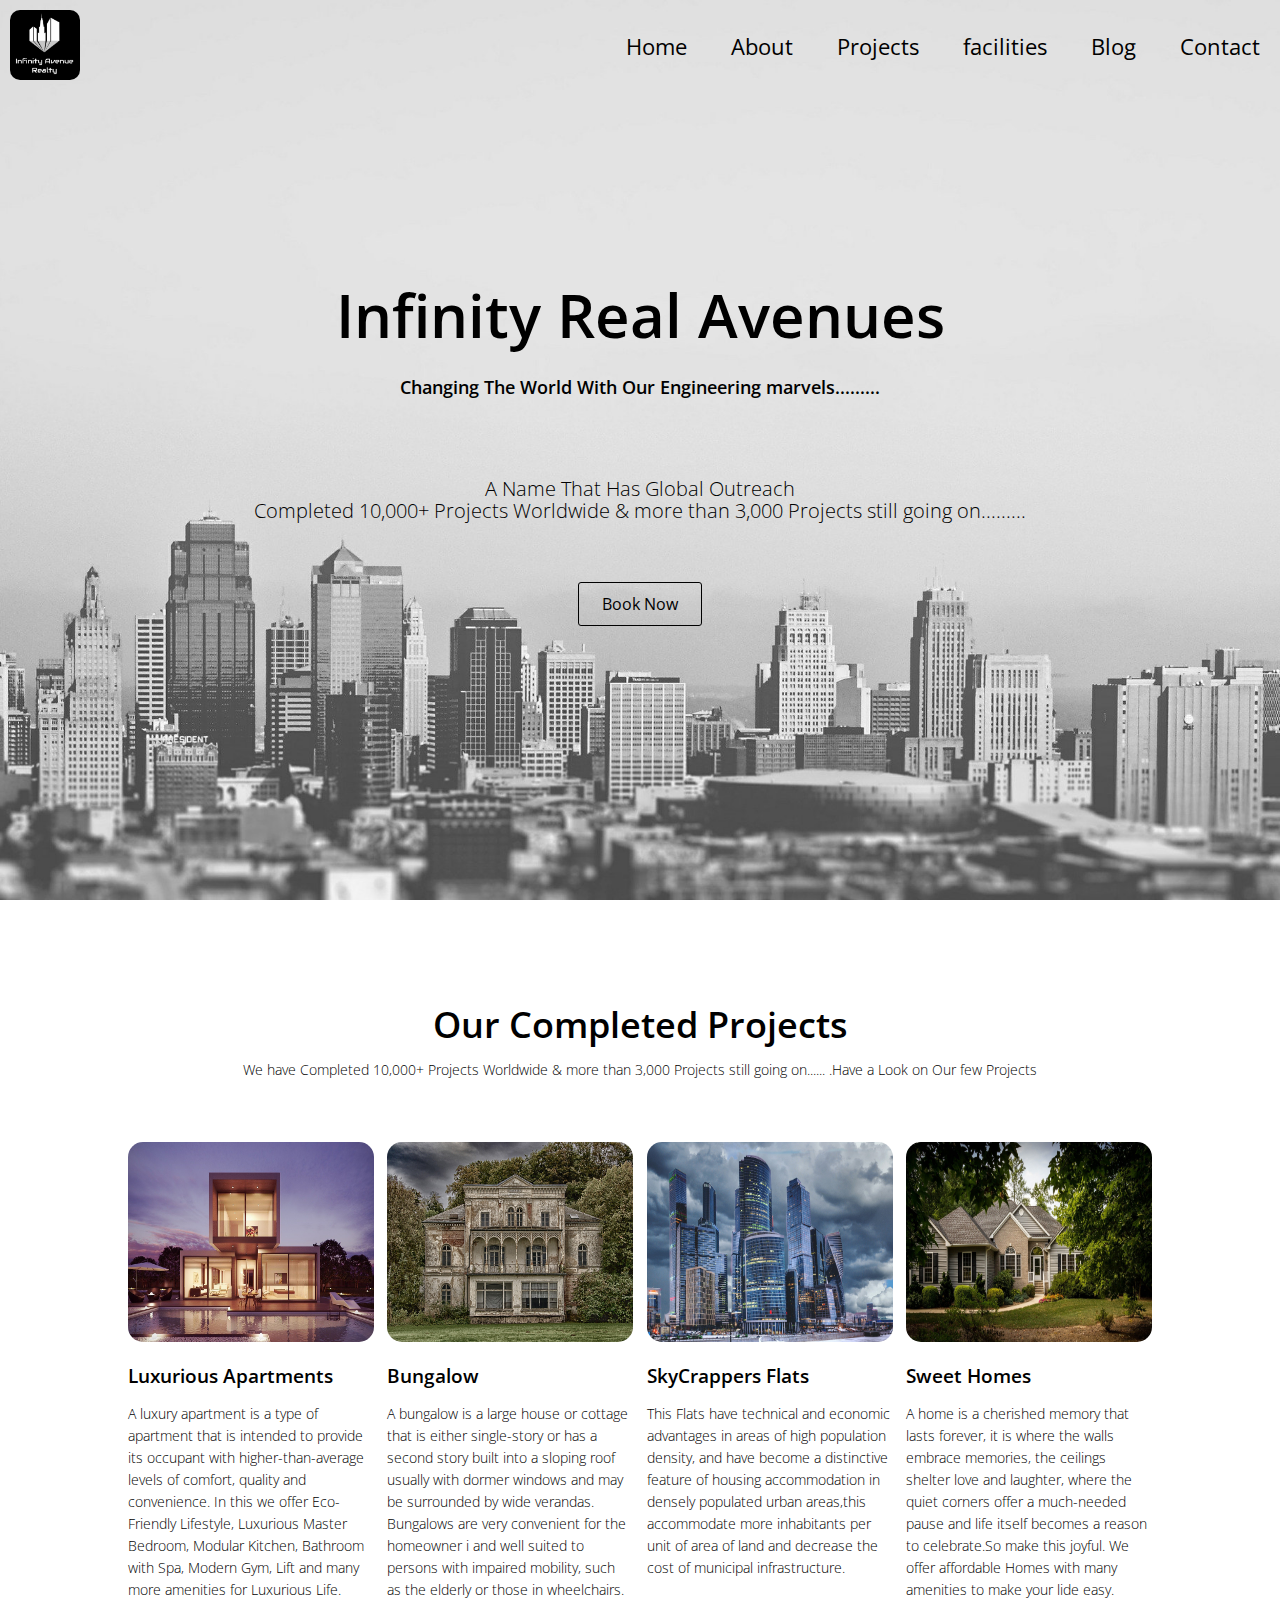
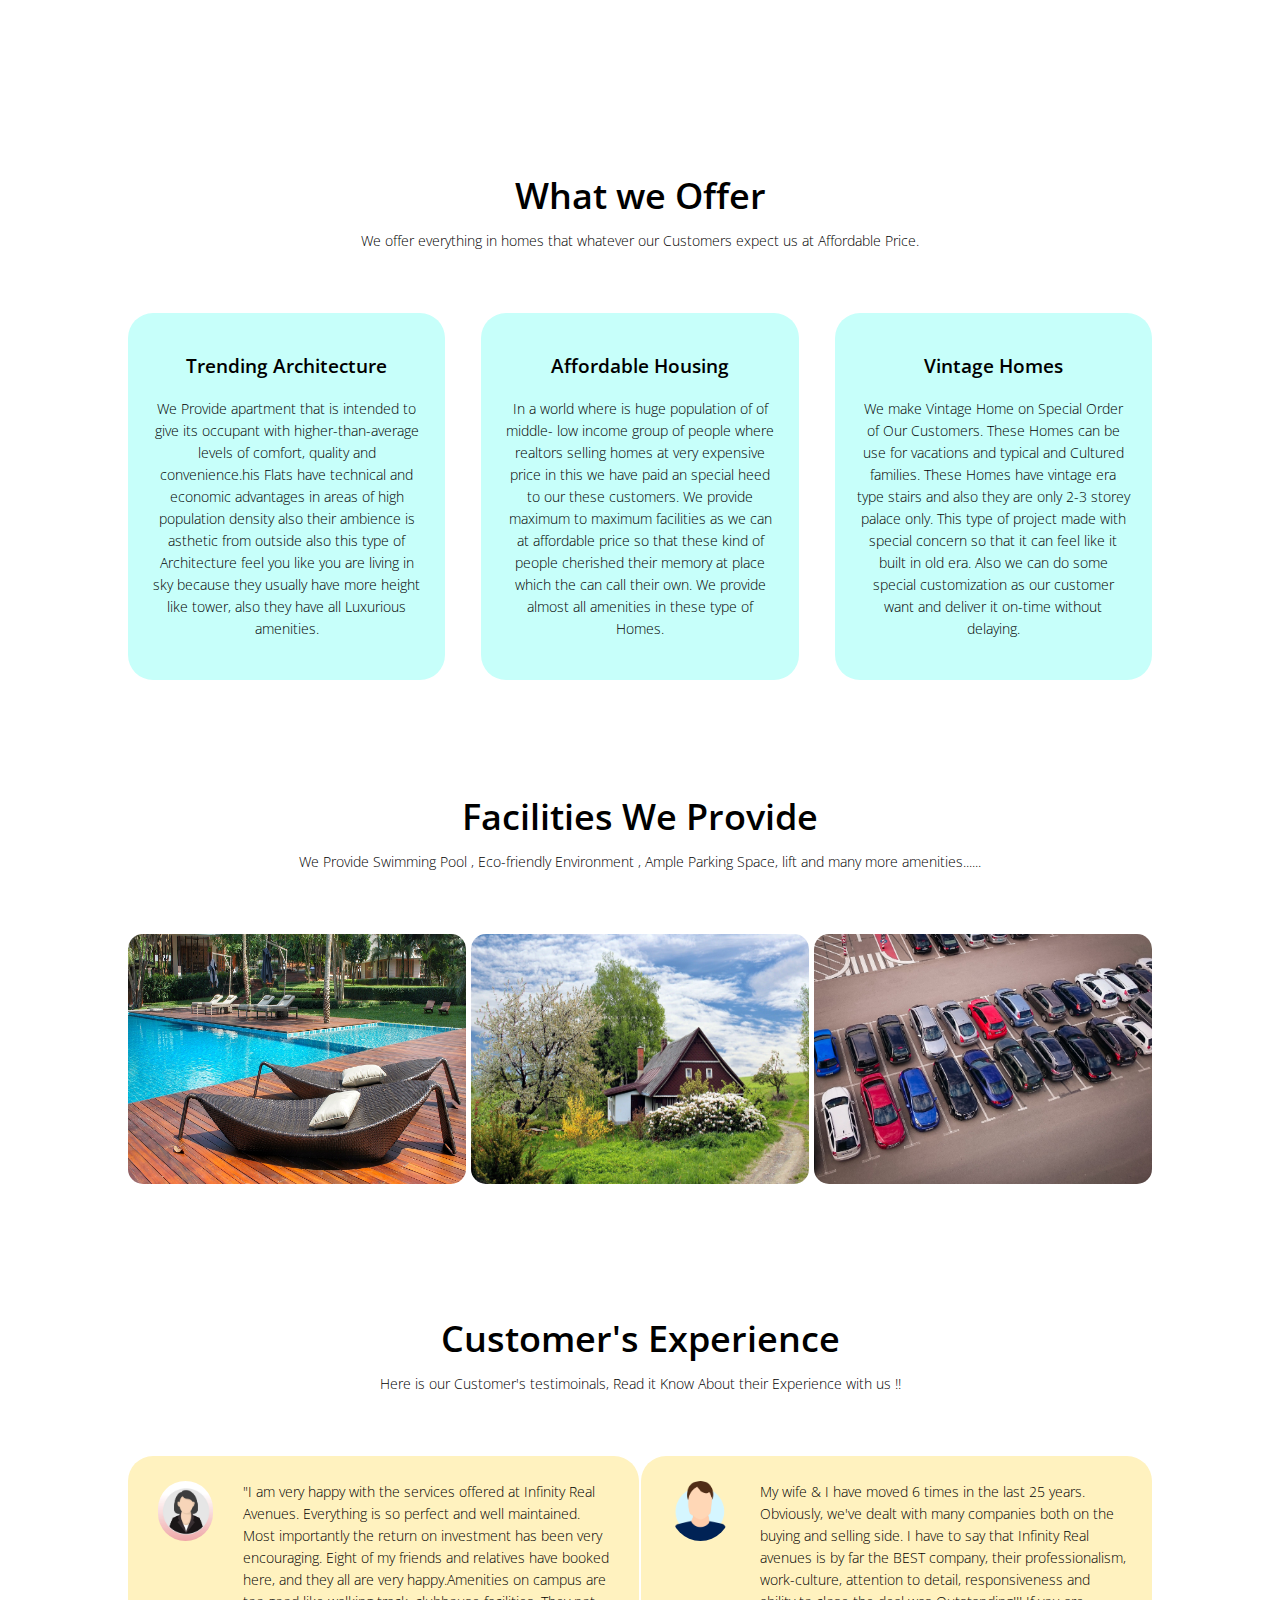
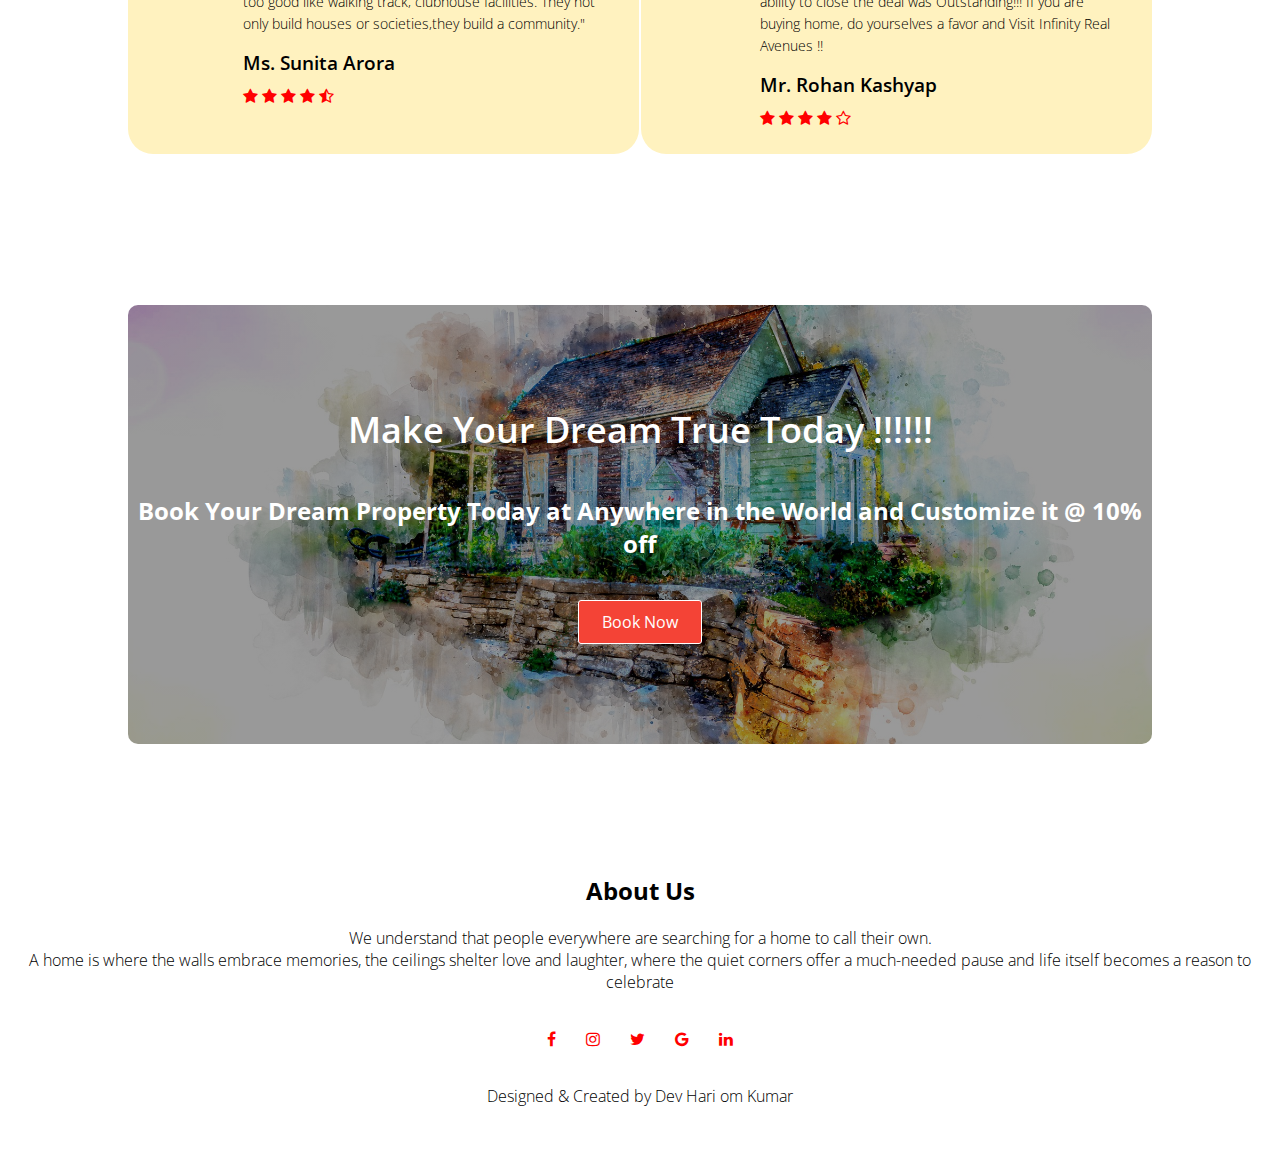
<file: index.html>
<!DOCTYPE html>
<html lang="en">

<head>
    <meta charset="UTF-8">
    <meta http-equiv="X-UA-Compatible" content="IE=edge">
    <meta name="viewport" content="width=device-width, initial-scale=1.0">
    <title>Infinity Real Avenues</title>
    <link rel="preconnect" href="https://fonts.googleapis.com">
    <link rel="preconnect" href="https://fonts.gstatic.com" crossorigin>
    <link href="https://fonts.googleapis.com/css2?family=Open+Sans&display=swap" rel="stylesheet">
    <link rel="stylesheet" href="style.css">
    <link rel="stylesheet" href="https://stackpath.bootstrapcdn.com/font-awesome/4.7.0/css/font-awesome.min.css">
    <link rel="apple-touch-icon" sizes="180x180" href="favicon/apple-touch-icon.png">
    <link rel="icon" type="image/png" sizes="32x32" href="favicon/favicon-32x32.png">
    <link rel="icon" type="image/png" sizes="16x16" href="favicon/favicon-16x16.png">
    <link rel="manifest" href="favicon/site.webmanifest">
    <link rel="mask-icon" href="favicon/safari-pinned-tab.svg" color="#5bbad5">
    <meta name="msapplication-TileColor" content="#da532c">
    <meta name="theme-color" content="#ffffff">
</head>

<body>
    <section class="header">
        <nav>
            <a href="index.html"><img class="nav-pic" src="images/logos.JPG" alt="no-logo"></a>
            <div class="nav-links" id="navLinks">
                <i class="fa fa-times" onclick="hideMenu()"></i>
                <ul>
                    <li><a href="index.html">Home</a></li>
                    <li><a href="about.html">About</a></li>
                    <li><a href="Project.html">Projects</a></li>
                    <li><a href="facilities.html">facilities</a></li>
                    <li><a href="Blog.html">Blog</a></li>
                    <li><a href="contact.html">Contact</a></li>
                </ul>
            </div>
            <i class="fa fa-bars" onclick="showMenu()"></i>
        </nav>
        <div class="text">
            <h1>Infinity Real Avenues</h1>
            <p id="Crt">Changing The World With Our Engineering marvels......... </p>
            <p id="Crtm"> A Name That Has Global Outreach <br> Completed 10,000+ Projects Worldwide & more than 3,000
                Projects still going on.........</p>
            <a href="" class="visit-btn">Book Now</a>
        </div>
    </section>
    <!-- .........................................................Projects..........................................................................-->

    <section class="complete">
        <h1>Our Completed Projects</h1>
        <p>We have Completed 10,000+ Projects Worldwide & more than 3,000 Projects still going on...... .Have a Look on
            Our few Projects</p>
        <div class="row">
            <div class="complete-col">
                <img src="images/house-gcab59f34e_1280.jpg" alt="Lux-House">
                <h3>Luxurious Apartments</h3>
                <p>A luxury apartment is a type of apartment that is intended to provide its occupant with
                    higher-than-average levels of comfort, quality and convenience. In this we offer Eco-Friendly
                    Lifestyle, Luxurious Master Bedroom, Modular Kitchen, Bathroom with Spa, Modern Gym, Lift and many
                    more amenities for Luxurious Life.</p>
            </div>
            <div class="complete-col">
                <img src="images/lost-places-g3788854f5_1920.jpg" alt="bungalow">
                <h3>Bungalow</h3>
                <p>A bungalow is a large house or cottage that is either single-story or has a second story built into a
                    sloping roof usually with dormer windows and may be surrounded by wide verandas. Bungalows are very
                    convenient for the homeowner i and well suited to persons with impaired mobility, such as the
                    elderly or those in wheelchairs.</p>
            </div>
            <div class="complete-col">
                <img src="images/city-g995e9382a_1920.jpg" alt="Modern_Building">
                <h3>SkyCrappers Flats</h3>
                <p>This Flats have technical and economic advantages in areas of high population density, and have
                    become a distinctive feature of housing accommodation in densely populated urban areas,this
                    accommodate more inhabitants per unit of area of land and decrease the cost of municipal
                    infrastructure.</p>
            </div>
            <div class="complete-col">
                <img src="images/house-ge2c2176c9_1920.jpg" alt="Sweet Homes">
                <h3>Sweet Homes</h3>
                <p>A home is a cherished memory that lasts forever, it is where the walls embrace memories, the ceilings
                    shelter love and laughter, where the quiet corners offer a much-needed pause and life itself becomes
                    a reason to celebrate.So make this joyful. We offer affordable Homes with many amenities to make
                    your lide easy.</p>
            </div>
        </div>

    </section>
    <!--.........................................................What we Offer.................................................................-->
    <section class="projects">
        <h1>What we Offer</h1>
        <p>We offer everything in homes that whatever our Customers expect us at Affordable Price.</p>
        <div class="row">
            <div class="projects-col">
                <h3>Trending Architecture</h3>
                <p>We Provide apartment that is intended to give its occupant with higher-than-average levels of
                    comfort, quality and convenience.his Flats have technical and economic advantages in areas of high
                    population density also their ambience is asthetic from outside also this type of Architecture feel
                    you like you are living in sky because they usually have more height like tower, also they have all
                    Luxurious amenities. </p>
            </div>
            <div class="projects-col">
                <h3>Affordable Housing</h3>
                <p>In a world where is huge population of of middle- low income group of people where realtors selling
                    homes at very expensive price in this we have paid an special heed to our these customers. We
                    provide maximum to maximum facilities as we can at affordable price so that these kind of people
                    cherished their memory at place which the can call their own. We provide almost all amenities in
                    these type of Homes.</p>
            </div>
            <div class="projects-col">
                <h3>Vintage Homes</h3>
                <p>We make Vintage Home on Special Order of Our Customers. These Homes can be use for vacations and
                    typical and Cultured families. These Homes have vintage era type stairs and also they are only 2-3
                    storey palace only. This type of project made with special concern so that it can feel like it built
                    in old era. Also we can do some special customization as our customer want and deliver it on-time
                    without delaying. </p>
            </div>
        </div>
        </div>
    </section>


    <!--........................................................facilities..........................................................................-->

    <section class="facilities">
        <h1>Facilities We Provide</h1>
        <p>We Provide Swimming Pool , Eco-friendly Environment , Ample Parking Space, lift and many more amenities......
        </p>
        <div class="row">
            <div class="facilities-col">
                <img src="images/relaxing-g3e351df42_1920.jpg" alt="Swimming Pool">
                <div class="swim">
                    <h3 class="swimp">Swimming Pool</h3>
                </div>
            </div>
            <div class="facilities-col">
                <img src="images/cottage-g9894907ca_1920.jpg" alt="Eco-friendly Environment">
                <div class="swim">
                    <h3 class="swimp">Eco-friendly Environment</h3>
                </div>
            </div>
            <div class="facilities-col">
                <img src="images/cars-gd9555540f_1920.jpg" alt="Car-Parking">
                <div class="swim">
                    <h3 class="swimp">Ample Parking Space</h3>
                </div>
            </div>
        </div>
    </section>
    <!-- ................................................................Experience.............................................................-->
    <section class="experience">
        <h1>Customer's Experience</h1>
        <p>Here is our Customer's testimoinals, Read it Know About their Experience with us !!</p>
        <div class="row">
            <div class="experience-col">
                <img src="images/women2.JPG" alt="Person-1">
                <div>
                    <p>"I am very happy with the services offered at Infinity Real Avenues. Everything is so perfect and
                        well maintained. Most importantly the return on investment has been very encouraging. Eight of
                        my friends and relatives have booked here, and they all are very happy.Amenities on campus are
                        too good like walking track, clubhouse facilities. They not only build houses or societies,they
                        build a community."</p>
                    <h3>Ms. Sunita Arora</h3>
                    <i class="fa fa-star"></i>
                    <i class="fa fa-star"></i>
                    <i class="fa fa-star"></i>
                    <i class="fa fa-star"></i>
                    <i class="fa fa-star-half-o"></i>
                </div>
            </div>
            <div class="experience-col">
                <img src="images/profile-g9c730f31a_1280.png" alt="Person-2">
                <div>
                    <p>My wife & I have moved 6 times in the last 25 years. Obviously, we've dealt with many companies
                        both on the buying and selling side. I have to say that Infinity Real avenues is by far the BEST
                        company, their professionalism, work-culture, attention to detail, responsiveness and ability to
                        close the deal was Outstanding!!! If you are buying home, do yourselves a favor and Visit
                        Infinity Real Avenues !!</p>
                    <h3>Mr. Rohan Kashyap</h3>
                    <i class="fa fa-star"></i>
                    <i class="fa fa-star"></i>
                    <i class="fa fa-star"></i>
                    <i class="fa fa-star"></i>
                    <i class="fa fa-star-o"></i>
                </div>
            </div>

        </div>
    </section>

    <!-- ...............................................Call to Action.............................................................. -->
    <section class="cta">
        <h1> Make Your Dream True Today !!!!!! </h1>
        <h2>Book Your Dream Property Today at Anywhere in the World and Customize it @ 10% off </h2>
        <a href="" class="hero-btn">Book Now</a>
    </section>
    <!-- ........................................footer......................................................... -->
    <section class="footer">
        <h2>About Us</h2>
        <p>We understand that people everywhere are searching for a home to call their own. <br> A home is where the
            walls embrace memories, the ceilings shelter love and laughter, where the quiet corners offer a much-needed
            pause and life itself becomes a reason to celebrate</p>
        <div class="icons">
            <i class="fa fa-facebook"></i>
            <i class="fa fa-instagram"></i>
            <i class="fa fa-twitter"></i>
            <i class="fa fa-google"></i>
            <i class="fa fa-linkedin"></i>

        </div>
        <p> Designed & Created by Dev Hari om Kumar</p>
    </section>


    <script>
        var navLinks = document.getElementById("navLinks");

        function showMenu() {
            navLinks.style.right = "0";
        }
        function hideMenu() {
            navLinks.style.right = "-150px";
        }
    </script>

</body>

</html>
</file>
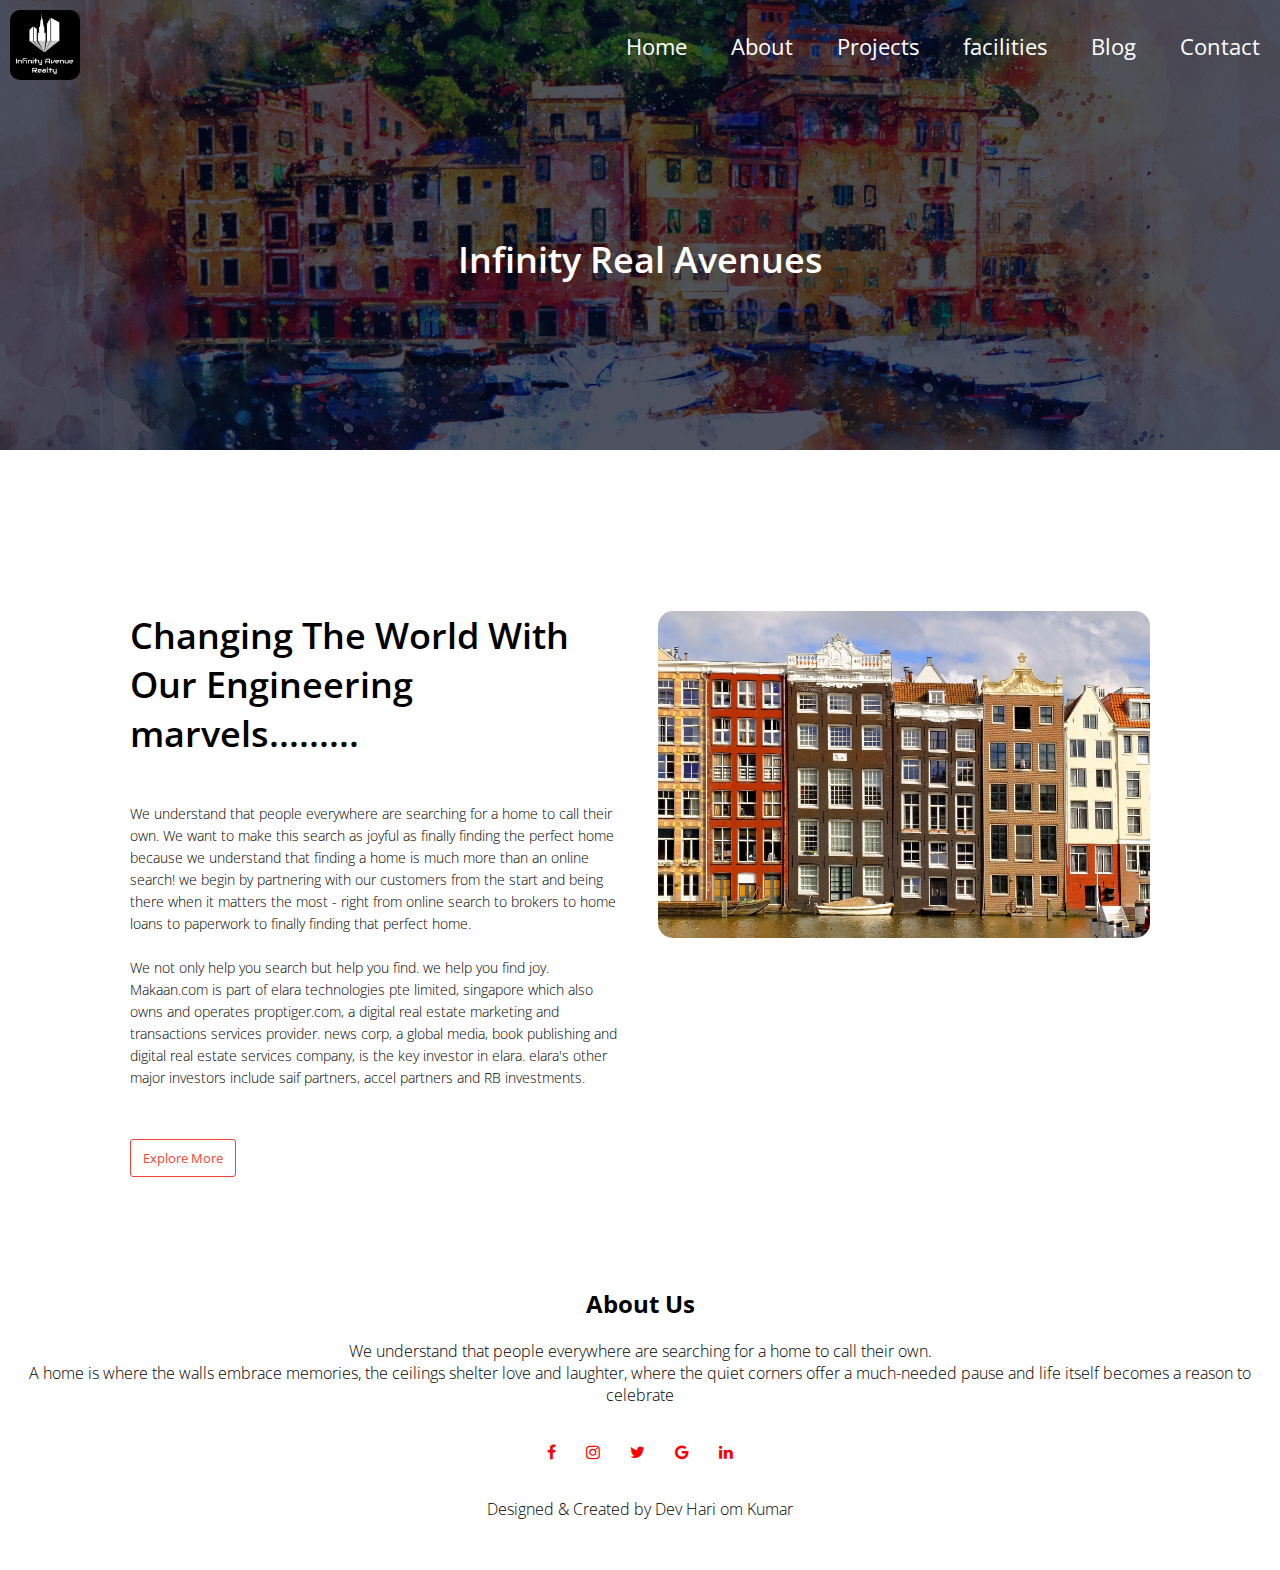
<file: about.html>
<!DOCTYPE html>
<html lang="en">

<head>
    <meta charset="UTF-8">
    <meta http-equiv="X-UA-Compatible" content="IE=edge">
    <meta name="viewport" content="width=device-width, initial-scale=1.0">
    <title>Infinity Real Avenues</title>
    <link rel="preconnect" href="https://fonts.googleapis.com">
    <link rel="preconnect" href="https://fonts.gstatic.com" crossorigin>
    <link href="https://fonts.googleapis.com/css2?family=Open+Sans&display=swap" rel="stylesheet">
    <link rel="stylesheet" href="style.css">
    <link rel="stylesheet" href="https://stackpath.bootstrapcdn.com/font-awesome/4.7.0/css/font-awesome.min.css">
    <link rel="apple-touch-icon" sizes="180x180" href="favicon/apple-touch-icon.png">
    <link rel="icon" type="image/png" sizes="32x32" href="favicon/favicon-32x32.png">
    <link rel="icon" type="image/png" sizes="16x16" href="favicon/favicon-16x16.png">
    <link rel="manifest" href="favicon/site.webmanifest">
    <link rel="mask-icon" href="favicon/safari-pinned-tab.svg" color="#5bbad5">
    <meta name="msapplication-TileColor" content="#da532c">
    <meta name="theme-color" content="#ffffff">
</head>

<body>
    <section class="sub-header">
        <nav>
            <a href="index.html"><img class="sub-nav-pic" src="images/logos.JPG" alt="no-logo"></a>
            <div class="sub-nav-links" id="subNavLinks">
                <i class="fa fa-times-circle" onclick="hideMenu()"></i>
                <ul>
                    <li><a href="index.html">Home</a></li>
                    <li><a href="about.html">About</a></li>
                    <li><a href="Project.html">Projects</a></li>
                    <li><a href="facilities.html">facilities</a></li>
                    <li><a href="Blog.html">Blog</a></li>
                    <li><a href="contact.html">Contact</a></li>
                </ul>
            </div>
            <i class="cha fa fa-bars" onclick="showMenu()"></i>
        </nav>
        <h1>Infinity Real Avenues</h1>
        
    </section>

    <!-- ........................................About US content......................................... -->
    <section class="about-us">
        <div class="row">
            <div class="about-col">
                <h1>Changing The World With Our Engineering marvels......... </h1>
                <p> We understand that people everywhere are searching for a home to call their own. We want to make this search as joyful as finally finding the perfect home because we understand that finding a home is much more than an online search!
                     we begin by partnering with our customers from the start and being there when it matters the most - right from online search to brokers to home loans to paperwork to finally finding that perfect home. <br>
                   <br> We not only help you search but help you find. we help you find joy.
                    Makaan.com is part of elara technologies pte limited, singapore which also owns and operates proptiger.com, a digital real estate marketing and transactions services provider. news corp, a global media, book publishing and digital real estate services company, is the key investor in elara. elara's other major investors include saif partners, accel partners and RB investments.</p>
                <a href="" class="exp-btn">Explore More</a>
            </div>
            <div class="about-col">
                <img src="images/home-g1b11a7d05_1920.jpg" alt="Building">
            </div>
        </div>
    </section>

    
<!-- ........................................footer......................................................... -->
<section class="footer">
    <h2>About Us</h2>
    <p>We understand that people everywhere are searching for a home to call their own. <br> A home is where the walls embrace memories, the ceilings shelter love and laughter, where the quiet corners offer a much-needed pause and life itself becomes a reason to celebrate</p>
    <div class="icons">
        <i class="fa fa-facebook"></i>
        <i class="fa fa-instagram"></i>
        <i class="fa fa-twitter"></i>
        <i class="fa fa-google"></i>
        <i class="fa fa-linkedin"></i>

    </div>
<p> Designed & Created by Dev Hari om Kumar</p>
</section>


    <script>
        var navLinks = document.getElementById("subNavLinks");

        function showMenu() {
            navLinks.style.right = "0";
        }
        function hideMenu() {
            navLinks.style.right = "-150px";
        }
    </script>

</body>

</html>
</file>
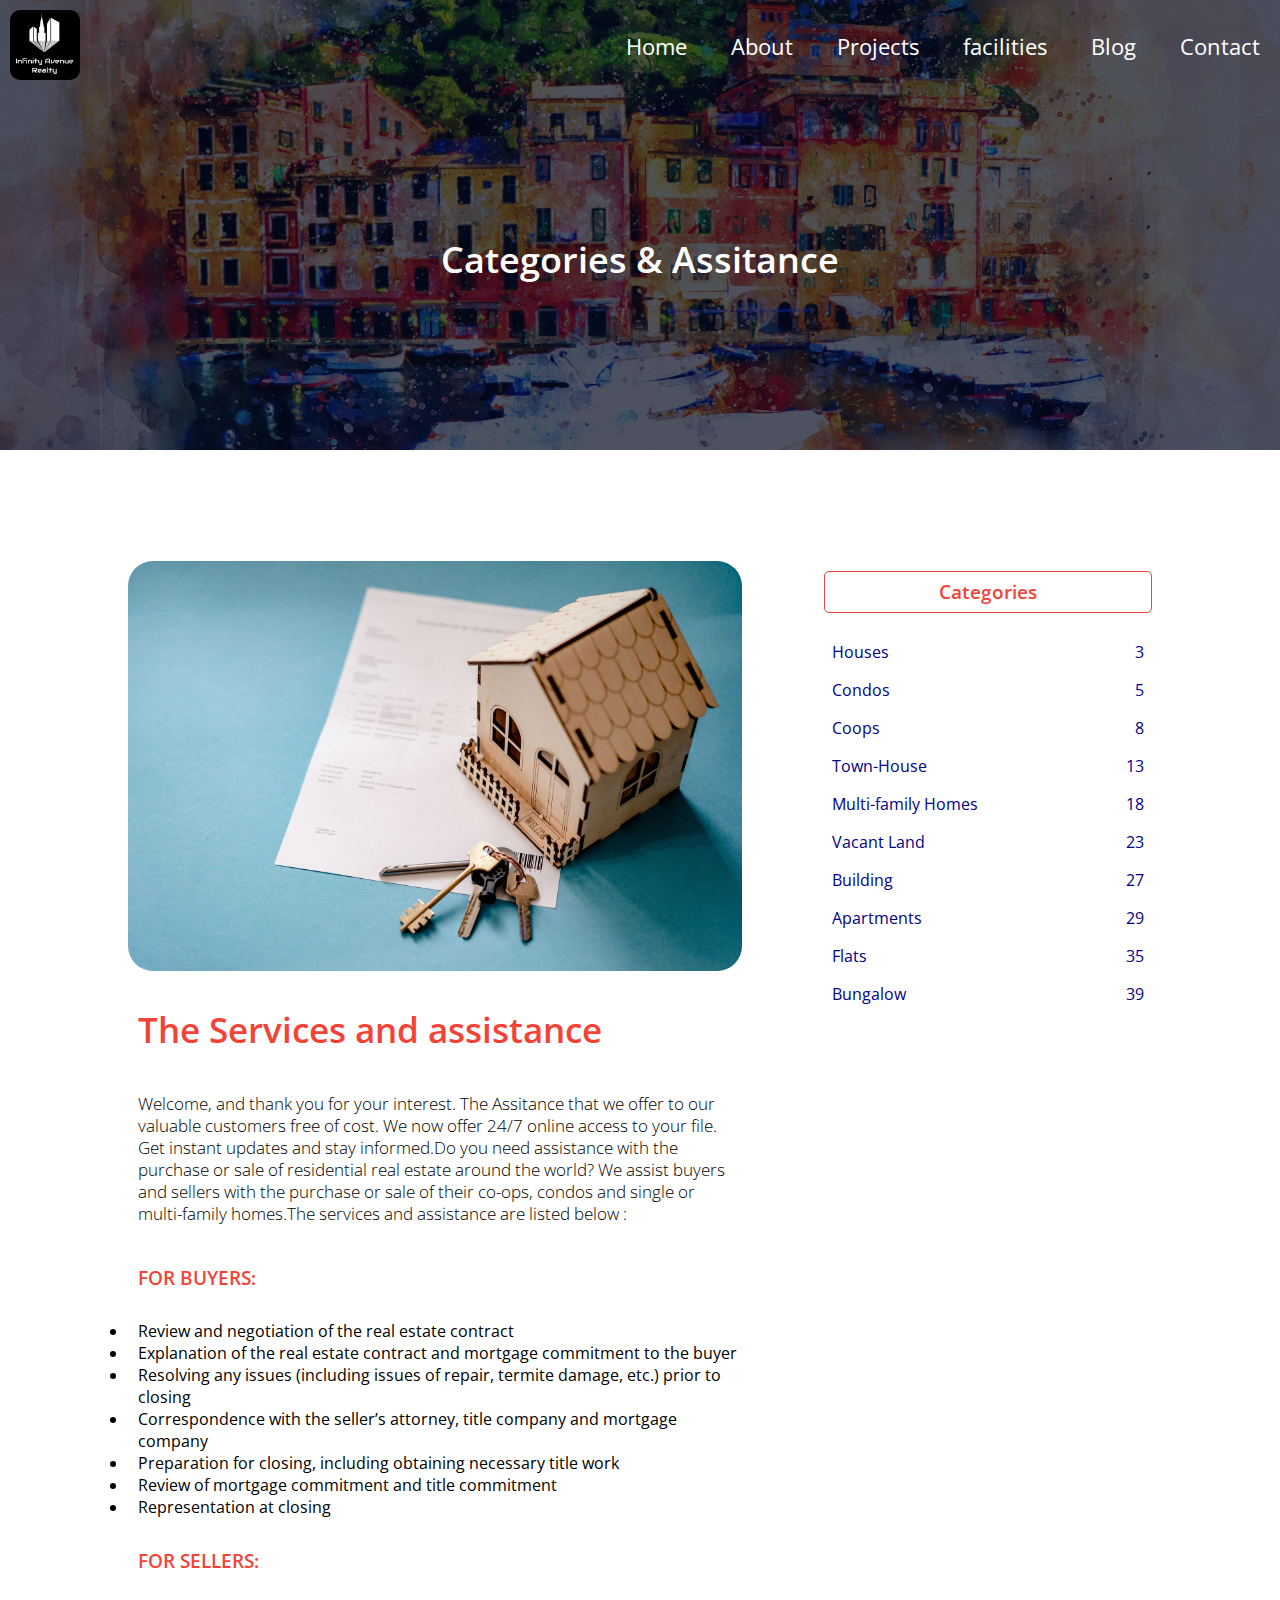
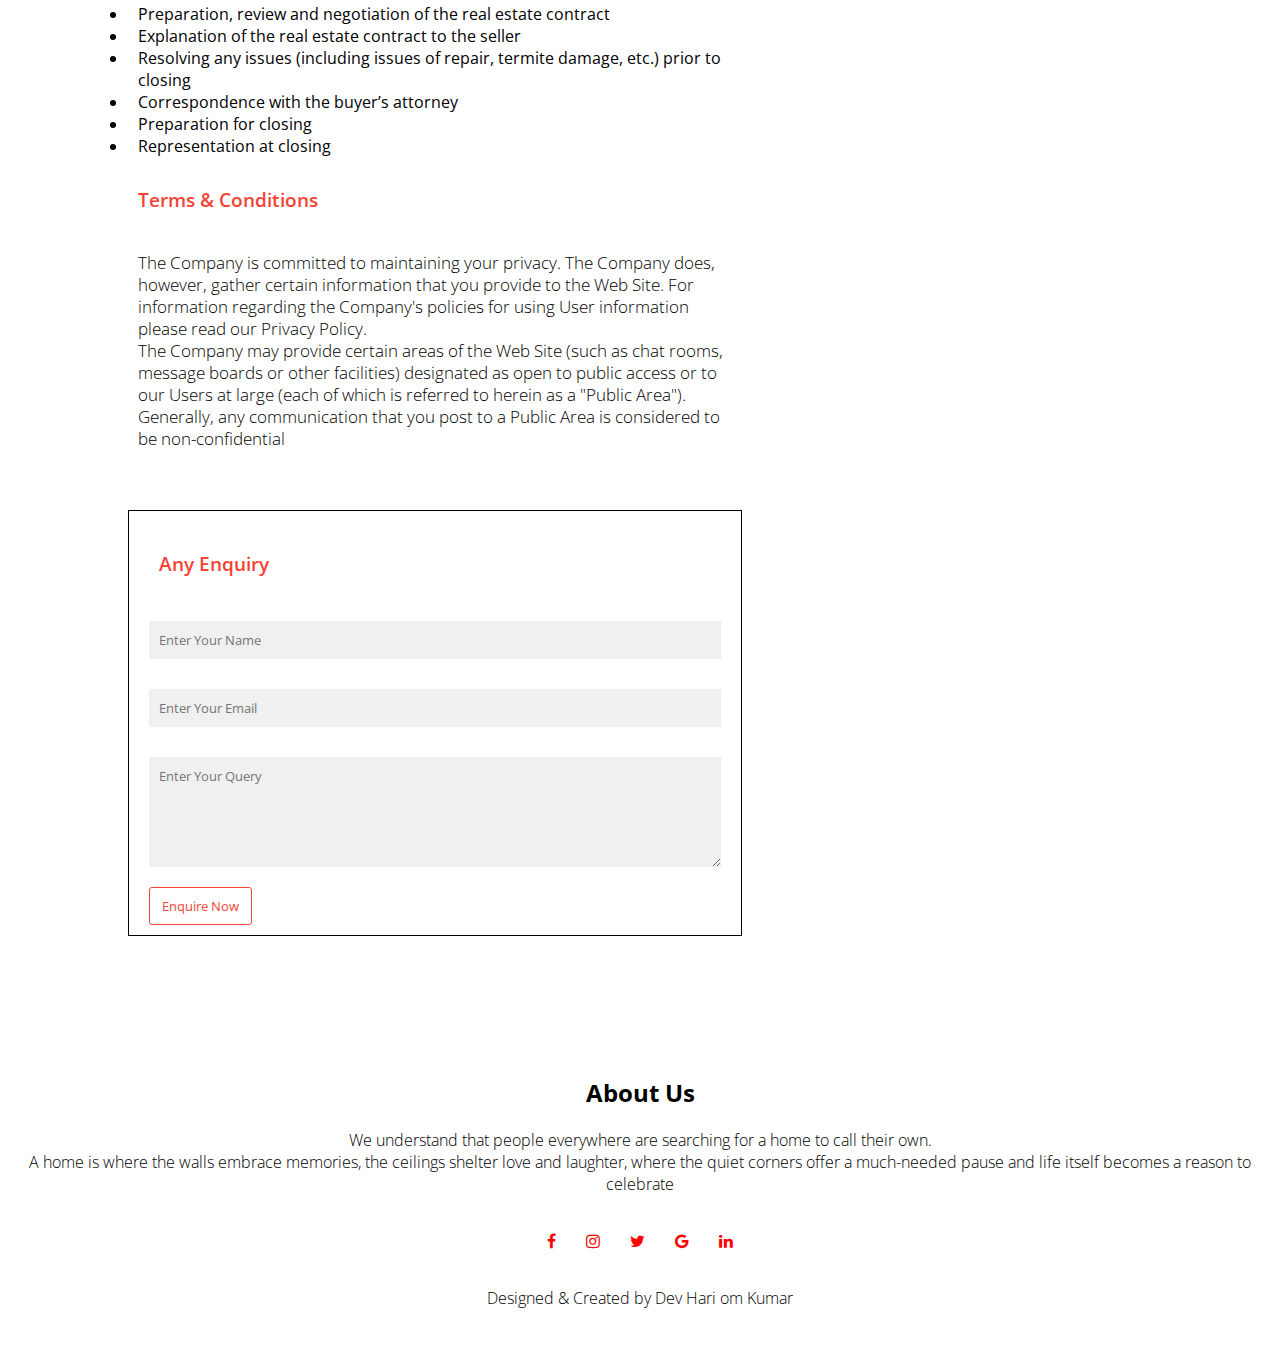
<file: Blog.html>
<!DOCTYPE html>
<html lang="en">

<head>
    <meta charset="UTF-8">
    <meta http-equiv="X-UA-Compatible" content="IE=edge">
    <meta name="viewport" content="width=device-width, initial-scale=1.0">
    <title>Infinity Real Avenues</title>
    <link rel="preconnect" href="https://fonts.googleapis.com">
    <link rel="preconnect" href="https://fonts.gstatic.com" crossorigin>
    <link href="https://fonts.googleapis.com/css2?family=Open+Sans&display=swap" rel="stylesheet">
    <link rel="stylesheet" href="style.css">
    <link rel="stylesheet" href="https://stackpath.bootstrapcdn.com/font-awesome/4.7.0/css/font-awesome.min.css">
    <link rel="apple-touch-icon" sizes="180x180" href="favicon/apple-touch-icon.png">
    <link rel="icon" type="image/png" sizes="32x32" href="favicon/favicon-32x32.png">
    <link rel="icon" type="image/png" sizes="16x16" href="favicon/favicon-16x16.png">
    <link rel="manifest" href="favicon/site.webmanifest">
    <link rel="mask-icon" href="favicon/safari-pinned-tab.svg" color="#5bbad5">
    <meta name="msapplication-TileColor" content="#da532c">
    <meta name="theme-color" content="#ffffff">
</head>

<body>
    <section class="sub-header">
        <nav>
            <a href="index.html"><img class="sub-nav-pic" src="images/logos.JPG" alt="no-logo"></a>
            <div class="sub-nav-links" id="subNavLinks">
                <i class="fa fa-times-circle" onclick="hideMenu()"></i>
                <ul>
                    <li><a href="index.html">Home</a></li>
                    <li><a href="about.html">About</a></li>
                    <li><a href="Project.html">Projects</a></li>
                    <li><a href="facilities.html">facilities</a></li>
                    <li><a href="Blog.html">Blog</a></li>
                    <li><a href="contact.html">Contact</a></li>
                </ul>
            </div>
            <i class="cha fa fa-bars" onclick="showMenu()"></i>
        </nav>
        <h1>Categories & Assitance</h1>

    </section>

    <!-- ........................................Blog Page......................................... -->
    <section class="blog-content">

        <div class="row">
            <div class="blog-left">
                <img src="images/real-estate-g12fad9ed2_1920.jpg" alt="realm">
                <h2>The Services and assistance</h2>
                <p>Welcome, and thank you for your interest. The Assitance that we offer to our valuable customers free
                    of cost. We now offer 24/7 online access to your file. Get instant updates and stay informed.Do you
                    need assistance with the purchase or sale of residential real estate around the world? We assist
                    buyers and sellers with the purchase or sale of their co-ops, condos and single or multi-family
                    homes.The services and assistance are listed below : </p>
                <h3>FOR BUYERS:</h3>
                <ul>
                    <li>Review and negotiation of the real estate contract</li>
                    <li>Explanation of the real estate contract and mortgage commitment to the buyer</li>
                    <li>Resolving any issues (including issues of repair, termite damage, etc.) prior to closing</li>
                    <li>Correspondence with the seller’s attorney, title company and mortgage company</li>
                    <li>Preparation for closing, including obtaining necessary title work</li>
                    <li>Review of mortgage commitment and title commitment</li>
                    <li>Representation at closing</li>
                </ul>


                <h3>FOR SELLERS:</h3>
                <ul>
                    <li>Preparation, review and negotiation of the real estate contract</li>
                    <li>Explanation of the real estate contract to the seller</li>
                    <li>Resolving any issues (including issues of repair, termite damage, etc.) prior to closing</li>
                    <li>Correspondence with the buyer’s attorney</li>
                    <li>Preparation for closing</li>
                    <li>Representation at closing</li>
                </ul>

                <h3>Terms & Conditions</h3>

                <p> The Company is committed to maintaining your privacy. The Company does, however, gather certain
                    information that you provide to the Web Site. For information regarding the Company's policies for
                    using User information please read our Privacy Policy.
                    <br> The Company may provide certain areas of the Web Site (such as chat rooms, message boards or
                    other facilities) designated as open to public access or to our Users at large (each of which is
                    referred to herein as a "Public Area"). Generally, any communication that you post to a Public Area
                    is considered to be non-confidential
                </p>
                <div class="comment-box">
                    <h3>Any Enquiry</h3>
                    <form class="comment-form">
                        <input type="text" placeholder="Enter Your Name">
                        <input type="email" placeholder="Enter Your Email">
                        <textarea rows="5" placeholder="Enter Your Query"></textarea>
                        <button type="submit" class="exp-btn">Enquire Now</button>
                    </form>
                </div>



            </div>
            <div class="blog-right">
                <h3>Categories</h3>
                <div>
                    <span>Houses</span>
                    <span>3</span>
                </div>
                <div>
                    <span>Condos</span>
                    <span>5</span>
                </div>
                <div>
                    <span>Coops</span>
                    <span>8</span>
                </div>
                <div>
                    <span>Town-House</span>
                    <span>13</span>
                </div>
                <div>
                    <span>Multi-family Homes</span>
                    <span>18</span>
                </div>
                <div>
                    <span>Vacant Land</span>
                    <span>23</span>
                </div>
                <div>
                    <span>Building</span>
                    <span>27</span>
                </div>
                <div>
                    <span>Apartments</span>
                    <span>29</span>
                </div>
                <div>
                    <span>Flats</span>
                    <span>35</span>
                </div>
                <div>
                    <span>Bungalow</span>
                    <span>39</span>
                </div>
                
            </div>
        </div>
    </section>



    <!-- ........................................footer......................................................... -->
    <section class="footer">
        <h2>About Us</h2>
        <p>We understand that people everywhere are searching for a home to call their own. <br> A home is where the
            walls embrace memories, the ceilings shelter love and laughter, where the quiet corners offer a much-needed
            pause and life itself becomes a reason to celebrate</p>
        <div class="icons">
            <i class="fa fa-facebook"></i>
            <i class="fa fa-instagram"></i>
            <i class="fa fa-twitter"></i>
            <i class="fa fa-google"></i>
            <i class="fa fa-linkedin"></i>

        </div>
        <p> Designed & Created by Dev Hari om Kumar</p>
    </section>


    <script>
        var navLinks = document.getElementById("subNavLinks");

        function showMenu() {
            navLinks.style.right = "0";
        }
        function hideMenu() {
            navLinks.style.right = "-150px";
        }
    </script>

</body>

</html>
</file>
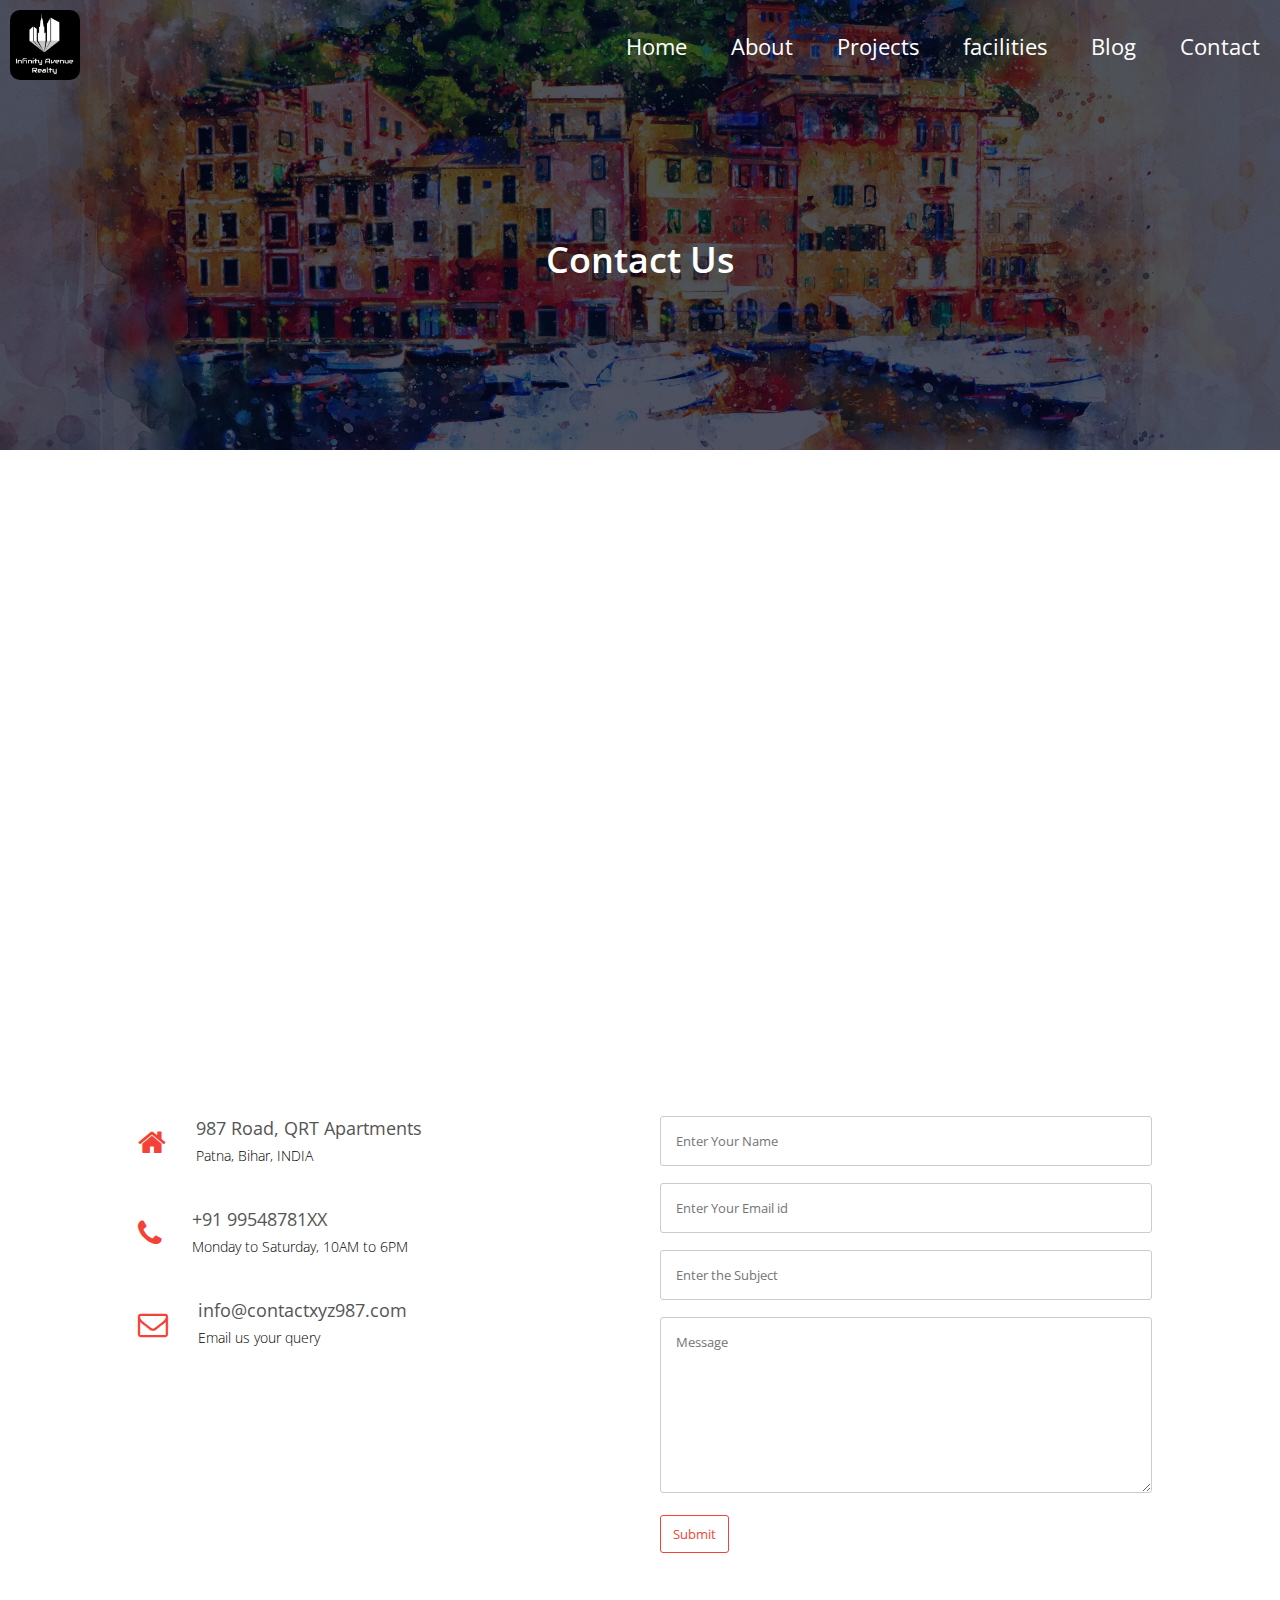
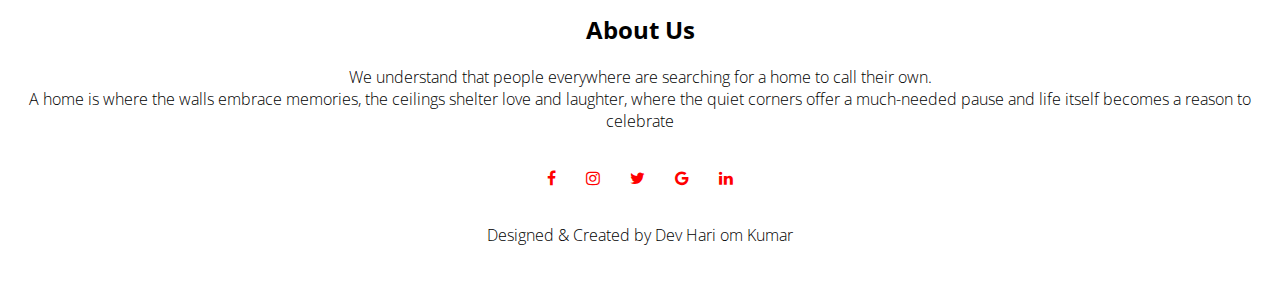
<file: contact.html>
<!DOCTYPE html>
<html lang="en">

<head>
    <meta charset="UTF-8">
    <meta http-equiv="X-UA-Compatible" content="IE=edge">
    <meta name="viewport" content="width=device-width, initial-scale=1.0">
    <title>Infinity Real Avenues</title>
    <link rel="preconnect" href="https://fonts.googleapis.com">
    <link rel="preconnect" href="https://fonts.gstatic.com" crossorigin>
    <link href="https://fonts.googleapis.com/css2?family=Open+Sans&display=swap" rel="stylesheet">
    <link rel="stylesheet" href="style.css">
    <link rel="stylesheet" href="https://stackpath.bootstrapcdn.com/font-awesome/4.7.0/css/font-awesome.min.css">
    <link rel="apple-touch-icon" sizes="180x180" href="favicon/apple-touch-icon.png">
    <link rel="icon" type="image/png" sizes="32x32" href="favicon/favicon-32x32.png">
    <link rel="icon" type="image/png" sizes="16x16" href="favicon/favicon-16x16.png">
    <link rel="manifest" href="favicon/site.webmanifest">
    <link rel="mask-icon" href="favicon/safari-pinned-tab.svg" color="#5bbad5">
    <meta name="msapplication-TileColor" content="#da532c">
    <meta name="theme-color" content="#ffffff">
</head>

<body>
    <section class="sub-header">
        <nav>
            <a href="index.html"><img class="sub-nav-pic" src="images/logos.JPG" alt="no-logo"></a>
            <div class="sub-nav-links" id="subNavLinks">
                <i class="fa fa-times-circle" onclick="hideMenu()"></i>
                <ul>
                    <li><a href="index.html">Home</a></li>
                    <li><a href="about.html">About</a></li>
                    <li><a href="Project.html">Projects</a></li>
                    <li><a href="facilities.html">facilities</a></li>
                    <li><a href="Blog.html">Blog</a></li>
                    <li><a href="contact.html">Contact</a></li>
                </ul>
            </div>
            <i class="cha fa fa-bars" onclick="showMenu()"></i>
        </nav>
        <h1>Contact Us</h1>
        
    </section>

    <!-- ........................................Contact Page......................................... -->
    <section class="location">
        <iframe src="https://www.google.com/maps/embed?pb=!1m18!1m12!1m3!1d115133.01016840774!2d85.07300256762684!3d25.608020764540534!2m3!1f0!2f0!3f0!3m2!1i1024!2i768!4f13.1!3m3!1m2!1s0x39f29937c52d4f05%3A0x831a0e05f607b270!2sPatna%2C%20Bihar!5e0!3m2!1sen!2sin!4v1638633446016!5m2!1sen!2sin" width="600" height="450" style="border:0;" allowfullscreen="" loading="lazy"></iframe>

    </section>
    <section class="contact-us">
        <div class="row">
            <div class="contact-col">
                <div>
                    <i class="fa fa-home"></i>
                    <span>
                        <h5> 987 Road, QRT Apartments</h5>
                        <p>Patna, Bihar, INDIA</p>
                    </span>
                </div>
                <div>
                    <i class="fa fa-phone"></i>
                    <span>
                        <h5> +91 99548781XX</h5>
                        <p>Monday to Saturday, 10AM to 6PM</p>
                    </span>
                </div>
                <div>
                    <i class="fa fa-envelope-o"></i>
                    <span>
                        <h5> info@contactxyz987.com</h5>
                        <p>Email us your query</p>
                    </span>
                </div>
            </div>
            <div class="contact-col">
                <form action="">
                    <input type="text" name="name" placeholder="Enter Your Name" required>
                    <input type="email" name= "email" placeholder="Enter Your Email id" required>
                    <input type="text" name="subject" placeholder="Enter the Subject" required>
                    <textarea rows="8" name="message" placeholder="Message" required></textarea>
                    <button type="submit" class="exp-btn">Submit</button>
                </form>



            </div>
        </div>
    </section>
    

    
<!-- ........................................footer......................................................... -->
<section class="footer">
    <h2>About Us</h2>
    <p>We understand that people everywhere are searching for a home to call their own. <br> A home is where the walls embrace memories, the ceilings shelter love and laughter, where the quiet corners offer a much-needed pause and life itself becomes a reason to celebrate</p>
    <div class="icons">
        <i class="fa fa-facebook"></i>
        <i class="fa fa-instagram"></i>
        <i class="fa fa-twitter"></i>
        <i class="fa fa-google"></i>
        <i class="fa fa-linkedin"></i>

    </div>
<p> Designed & Created by Dev Hari om Kumar</p>
</section>


    <script>
        var navLinks = document.getElementById("subNavLinks");

        function showMenu() {
            navLinks.style.right = "0";
        }
        function hideMenu() {
            navLinks.style.right = "-150px";
        }
    </script>

</body>

</html>
</file>
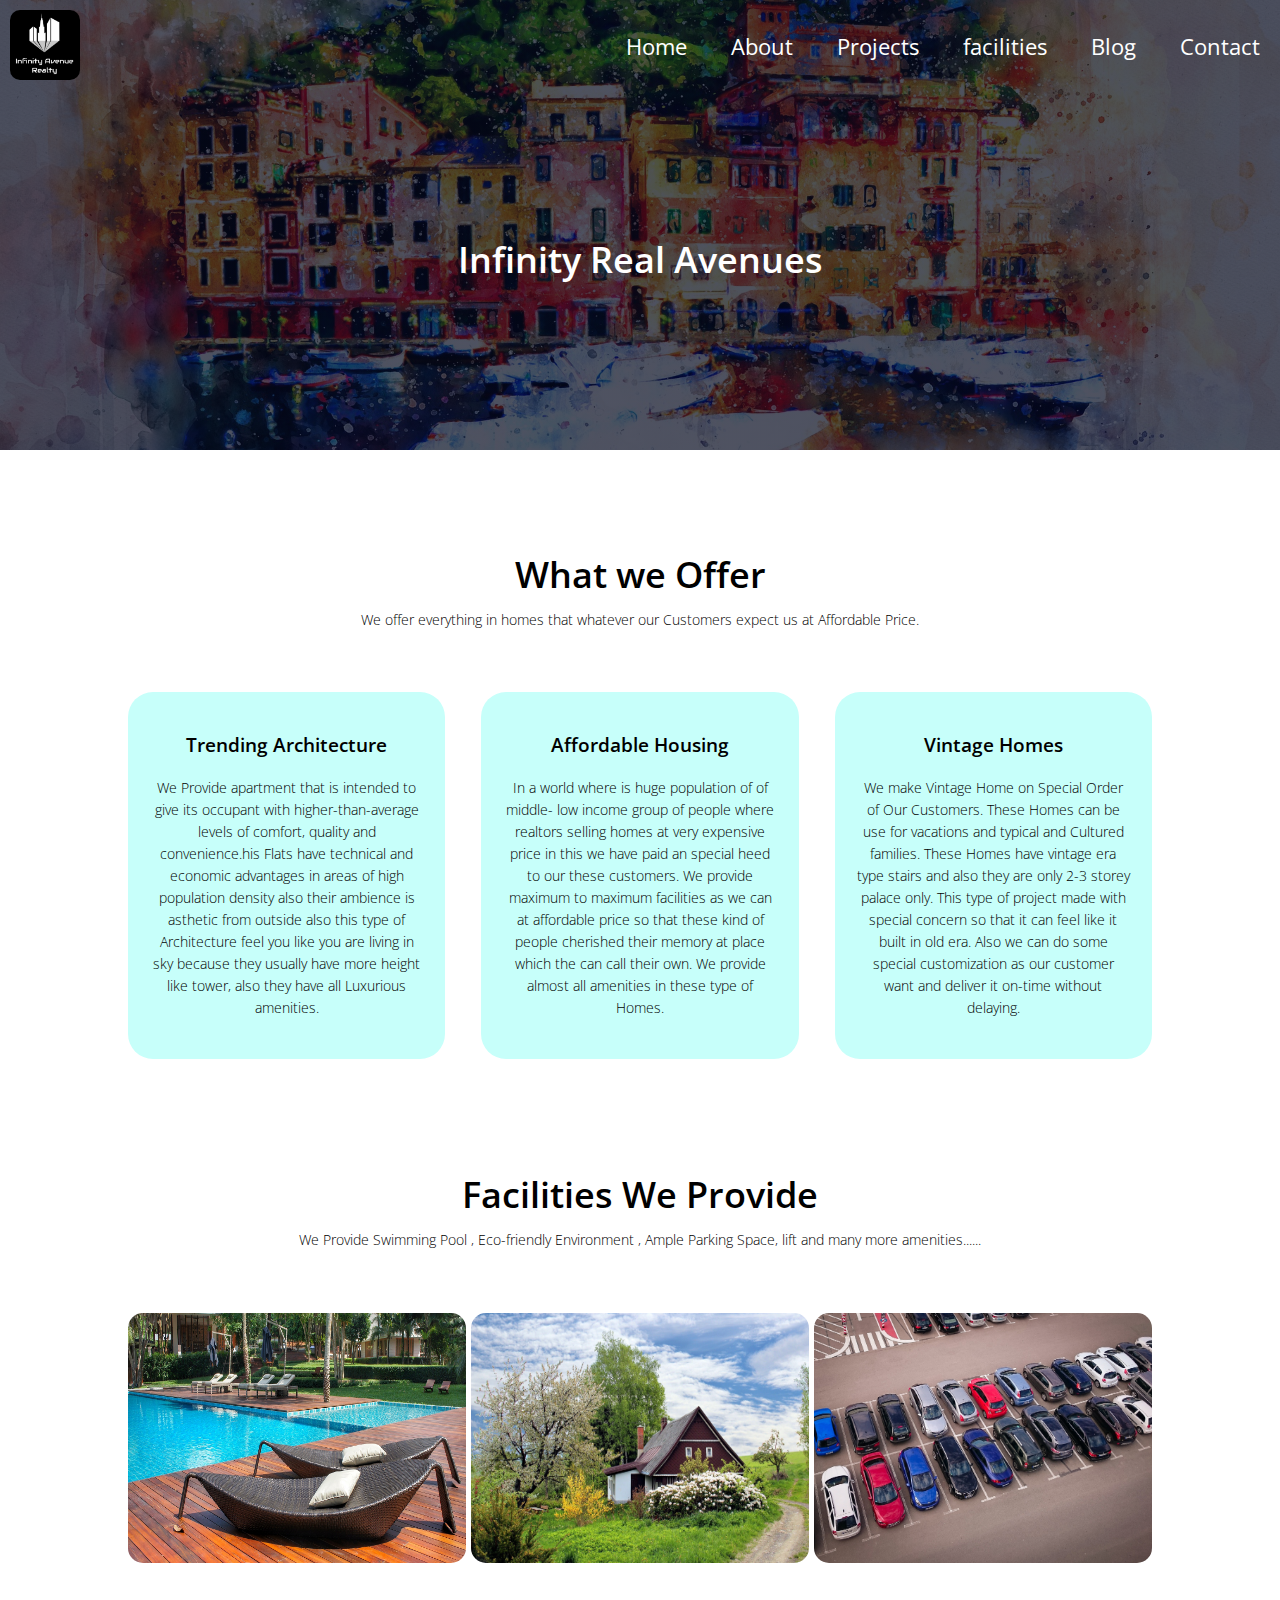
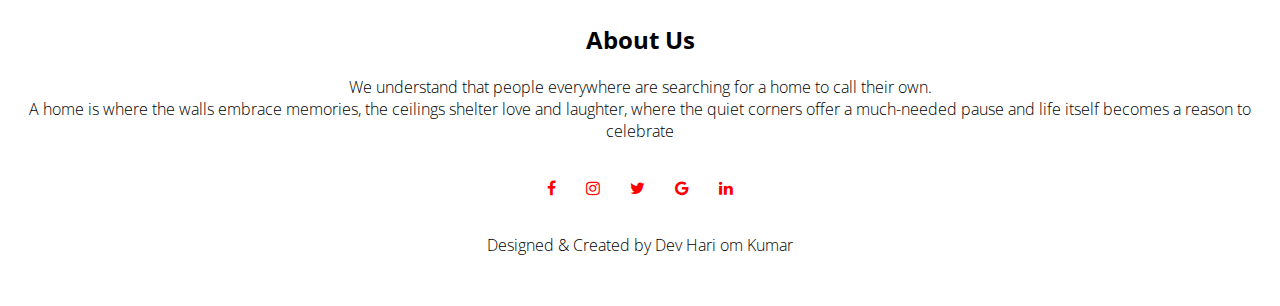
<file: facilities.html>
<!DOCTYPE html>
<html lang="en">

<head>
    <meta charset="UTF-8">
    <meta http-equiv="X-UA-Compatible" content="IE=edge">
    <meta name="viewport" content="width=device-width, initial-scale=1.0">
    <title>Infinity Real Avenues</title>
    <link rel="preconnect" href="https://fonts.googleapis.com">
    <link rel="preconnect" href="https://fonts.gstatic.com" crossorigin>
    <link href="https://fonts.googleapis.com/css2?family=Open+Sans&display=swap" rel="stylesheet">
    <link rel="stylesheet" href="style.css">
    <link rel="stylesheet" href="https://stackpath.bootstrapcdn.com/font-awesome/4.7.0/css/font-awesome.min.css">
    <link rel="apple-touch-icon" sizes="180x180" href="favicon/apple-touch-icon.png">
    <link rel="icon" type="image/png" sizes="32x32" href="favicon/favicon-32x32.png">
    <link rel="icon" type="image/png" sizes="16x16" href="favicon/favicon-16x16.png">
    <link rel="manifest" href="favicon/site.webmanifest">
    <link rel="mask-icon" href="favicon/safari-pinned-tab.svg" color="#5bbad5">
    <meta name="msapplication-TileColor" content="#da532c">
    <meta name="theme-color" content="#ffffff">
</head>

<body>
    <section class="sub-header">
        <nav>
            <a href="index.html"><img class="sub-nav-pic" src="images/logos.JPG" alt="no-logo"></a>
            <div class="sub-nav-links" id="subNavLinks">
                <i class="fa fa-times-circle" onclick="hideMenu()"></i>
                <ul>
                    <li><a href="index.html">Home</a></li>
                    <li><a href="about.html">About</a></li>
                    <li><a href="Project.html">Projects</a></li>
                    <li><a href="facilities.html">facilities</a></li>
                    <li><a href="Blog.html">Blog</a></li>
                    <li><a href="contact.html">Contact</a></li>
                </ul>
            </div>
            <i class="cha fa fa-bars" onclick="showMenu()"></i>
        </nav>
        <h1>Infinity Real Avenues</h1>
        
    </section>
<!-- .......................................................what we offer-page..................................................................... -->
<section class="projects">
    <h1>What we Offer</h1>
    <p>We offer everything in homes that whatever our Customers expect us at Affordable Price.</p>
    <div class="row">
        <div class="projects-col">
            <h3>Trending Architecture</h3>
            <p>We Provide apartment that is intended to give its occupant with higher-than-average levels of comfort, quality and convenience.his Flats have technical and economic advantages in areas of high population density also their ambience is asthetic from outside also this type of Architecture feel you like you are living in sky because they usually have more height like tower, also they have all Luxurious amenities. </p>
        </div>
        <div class="projects-col">
            <h3>Affordable Housing</h3>
            <p>In a world where is huge population of of middle- low income group of people where realtors selling homes at very expensive price in this we have paid an special heed to our these customers. We provide maximum to maximum facilities as we can at affordable price so that these kind of people cherished their memory at place which the can call their own. We provide almost all amenities in these type of Homes.</p>
        </div>
        <div class="projects-col">
            <h3>Vintage Homes</h3>
            <p>We make Vintage Home on Special Order of Our Customers. These Homes can be use for vacations and typical and Cultured families. These Homes have vintage era type stairs and also they are only 2-3 storey palace only. This type of project made with special concern so that it can feel like it built in old era. Also we can do some special customization as our customer want and deliver it on-time without delaying. </p>
        </div>
    </div>
    </div>
</section>
<!-- .............................................................facilities-Page.......................................................... -->
<section class="facilities">
    <h1>Facilities We Provide</h1>
    <p>We Provide Swimming Pool , Eco-friendly Environment , Ample Parking Space, lift and many more amenities...... </p>
    <div class="row">
        <div class="facilities-col">
            <img src="images/relaxing-g3e351df42_1920.jpg" alt="Swimming Pool">
            <div class="swim">
                <h3 class="swimp">Swimming Pool</h3>
            </div>
        </div>
        <div class="facilities-col">
            <img src="images/cottage-g9894907ca_1920.jpg" alt="Eco-friendly Environment">
            <div class="swim">
                <h3 class="swimp">Eco-friendly Environment</h3>
            </div>
        </div>
        <div class="facilities-col">
            <img src="images/cars-gd9555540f_1920.jpg" alt="Car-Parking">
            <div class="swim">
                <h3 class="swimp">Ample Parking Space</h3>
            </div>
        </div>
    </div>
</section>
    
<!-- ........................................footer......................................................... -->
<section class="footer">
    <h2>About Us</h2>
    <p>We understand that people everywhere are searching for a home to call their own. <br> A home is where the walls embrace memories, the ceilings shelter love and laughter, where the quiet corners offer a much-needed pause and life itself becomes a reason to celebrate</p>
    <div class="icons">
        <i class="fa fa-facebook"></i>
        <i class="fa fa-instagram"></i>
        <i class="fa fa-twitter"></i>
        <i class="fa fa-google"></i>
        <i class="fa fa-linkedin"></i>

    </div>
<p> Designed & Created by Dev Hari om Kumar</p>
</section>


    <script>
        var navLinks = document.getElementById("subNavLinks");

        function showMenu() {
            navLinks.style.right = "0";
        }
        function hideMenu() {
            navLinks.style.right = "-150px";
        }
    </script>

</body>

</html>
</file>
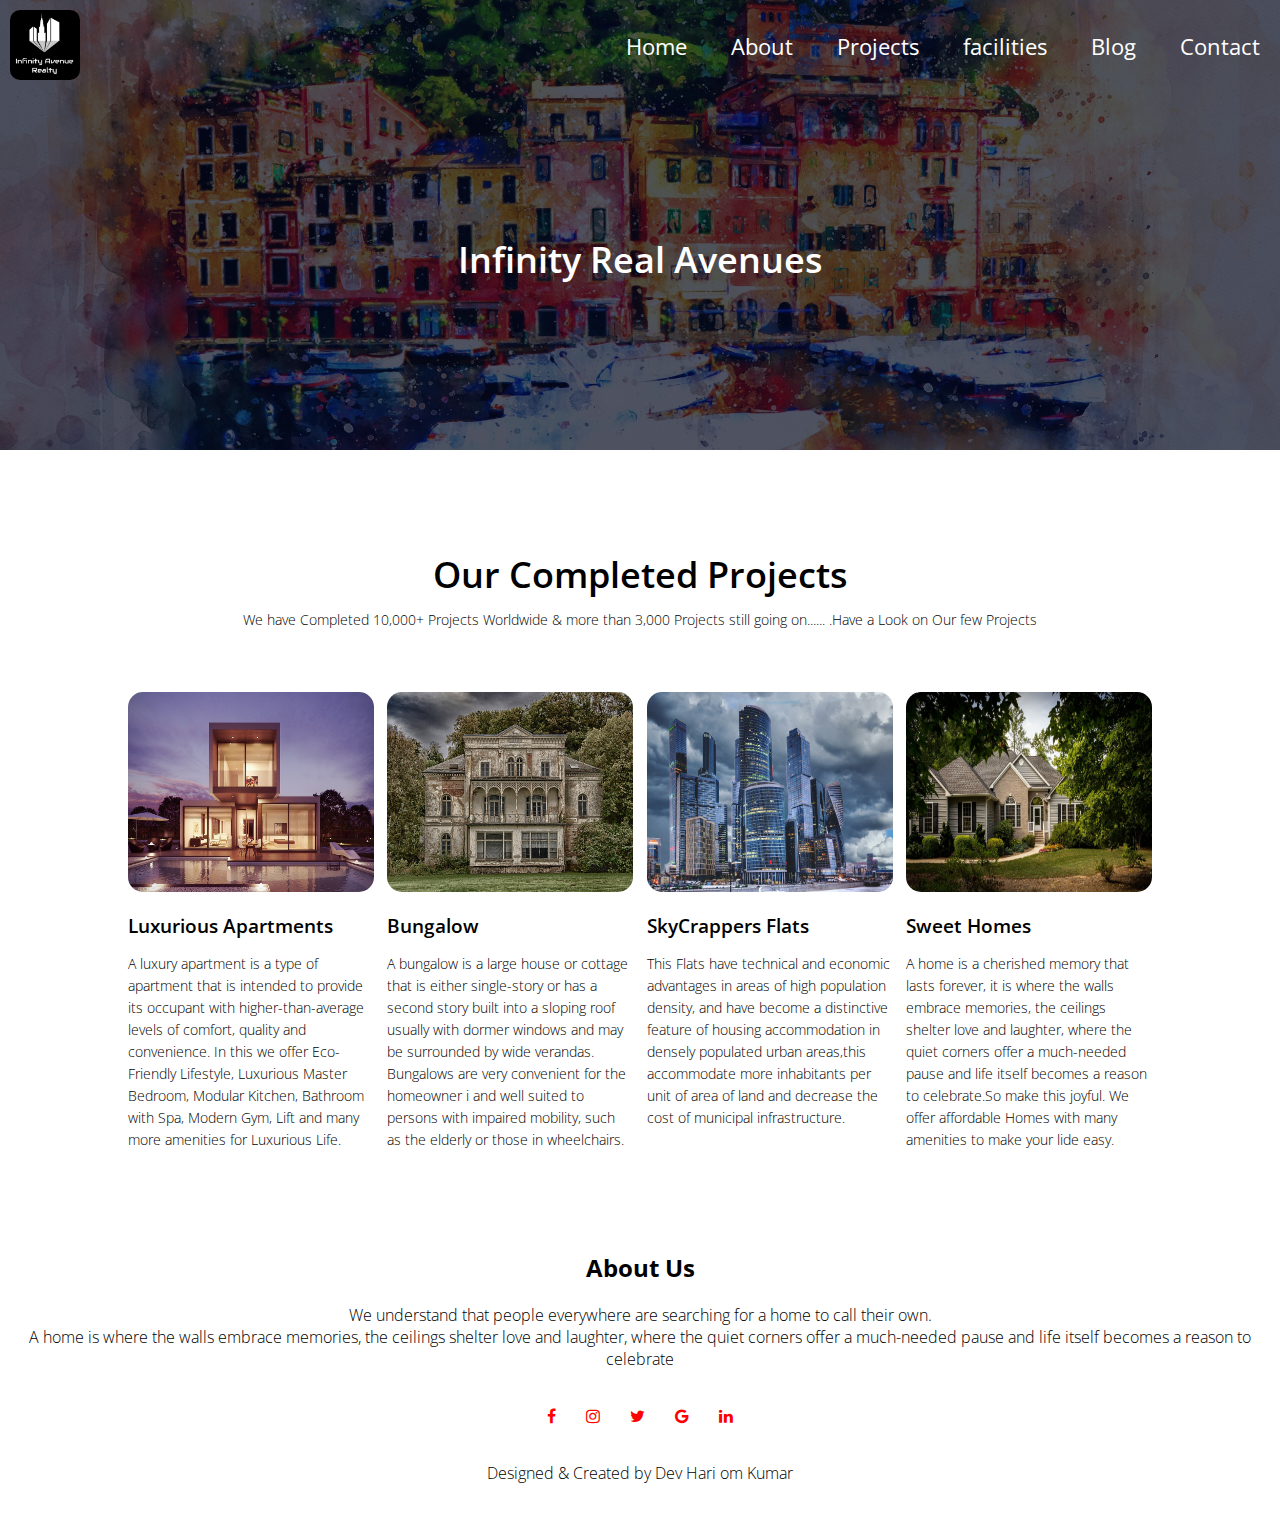
<file: Project.html>
<!DOCTYPE html>
<html lang="en">

<head>
    <meta charset="UTF-8">
    <meta http-equiv="X-UA-Compatible" content="IE=edge">
    <meta name="viewport" content="width=device-width, initial-scale=1.0">
    <title>Infinity Real Avenues</title>
    <link rel="preconnect" href="https://fonts.googleapis.com">
    <link rel="preconnect" href="https://fonts.gstatic.com" crossorigin>
    <link href="https://fonts.googleapis.com/css2?family=Open+Sans&display=swap" rel="stylesheet">
    <link rel="stylesheet" href="style.css">
    <link rel="stylesheet" href="https://stackpath.bootstrapcdn.com/font-awesome/4.7.0/css/font-awesome.min.css">
    <link rel="apple-touch-icon" sizes="180x180" href="favicon/apple-touch-icon.png">
    <link rel="icon" type="image/png" sizes="32x32" href="favicon/favicon-32x32.png">
    <link rel="icon" type="image/png" sizes="16x16" href="favicon/favicon-16x16.png">
    <link rel="manifest" href="favicon/site.webmanifest">
    <link rel="mask-icon" href="favicon/safari-pinned-tab.svg" color="#5bbad5">
    <meta name="msapplication-TileColor" content="#da532c">
    <meta name="theme-color" content="#ffffff">
</head>

<body>
    <section class="sub-header">
        <nav>
            <a href="index.html"><img class="sub-nav-pic" src="images/logos.JPG" alt="no-logo"></a>
            <div class="sub-nav-links" id="subNavLinks">
                <i class="fa fa-times-circle" onclick="hideMenu()"></i>
                <ul>
                    <li><a href="index.html">Home</a></li>
                    <li><a href="about.html">About</a></li>
                    <li><a href="Project.html">Projects</a></li>
                    <li><a href="facilities.html">facilities</a></li>
                    <li><a href="Blog.html">Blog</a></li>
                    <li><a href="contact.html">Contact</a></li>
                </ul>
            </div>
            <i class="cha fa fa-bars" onclick="showMenu()"></i>
        </nav>
        <h1>Infinity Real Avenues</h1>
        
    </section>
<!-- .........................................................Projects..........................................................................-->
<section class="complete">
    <h1>Our Completed Projects</h1>
    <p>We have Completed 10,000+ Projects Worldwide & more than 3,000 Projects still going on...... .Have a Look on Our few Projects</p>
    <div class="row">
        <div class="complete-col">
            <img src="images/house-gcab59f34e_1280.jpg" alt="Lux-House">
            <h3>Luxurious Apartments</h3>
            <p>A luxury apartment is a type of apartment that is intended to provide its occupant with higher-than-average levels of comfort, quality and convenience. In this we offer Eco-Friendly Lifestyle, Luxurious Master Bedroom, Modular Kitchen, Bathroom with Spa, Modern Gym, Lift and many more amenities for Luxurious Life.</p>
        </div>
        <div class="complete-col">
            <img src="images/lost-places-g3788854f5_1920.jpg" alt="bungalow">
            <h3>Bungalow</h3>
            <p>A bungalow is a large house or cottage that is either single-story or has a second story built into a sloping roof usually with dormer windows and may be surrounded by wide verandas. Bungalows are very convenient for the homeowner i and well suited to persons with impaired mobility, such as the elderly or those in wheelchairs.</p>
        </div>
        <div class="complete-col">
            <img src="images/city-g995e9382a_1920.jpg" alt="Modern_Building">
            <h3>SkyCrappers Flats</h3>
            <p>This Flats have technical and economic advantages in areas of high population density, and have become a distinctive feature of housing accommodation in densely populated urban areas,this accommodate more inhabitants per unit of area of land and decrease the cost of municipal infrastructure.</p>
        </div>
        <div class="complete-col">
            <img src="images/house-ge2c2176c9_1920.jpg" alt="Sweet Homes">
            <h3>Sweet Homes</h3>
            <p>A home is a cherished memory that lasts forever, it is where the walls embrace memories, the ceilings shelter love and laughter, where the quiet corners offer a much-needed pause and life itself becomes a reason to celebrate.So make this joyful. We offer affordable Homes with many amenities to make your lide easy.</p>
        </div>
    </div>

</section>
    
<!-- ........................................footer......................................................... -->
<section class="footer">
    <h2>About Us</h2>
    <p>We understand that people everywhere are searching for a home to call their own. <br> A home is where the walls embrace memories, the ceilings shelter love and laughter, where the quiet corners offer a much-needed pause and life itself becomes a reason to celebrate</p>
    <div class="icons">
        <i class="fa fa-facebook"></i>
        <i class="fa fa-instagram"></i>
        <i class="fa fa-twitter"></i>
        <i class="fa fa-google"></i>
        <i class="fa fa-linkedin"></i>

    </div>
<p> Designed & Created by Dev Hari om Kumar</p>
</section>


    <script>
        var navLinks = document.getElementById("subNavLinks");

        function showMenu() {
            navLinks.style.right = "0";
        }
        function hideMenu() {
            navLinks.style.right = "-150px";
        }
    </script>

</body>

</html>
</file>
<file: style.css>
*{
    margin: 0;
    padding: 0;
    font-family: 'Open Sans', sans-serif;
}
html{
    scroll-behavior: smooth;
}
.header{
    min-height: 100vh;
    width: 100%;
    background-image:  url(images/skyscrapers-g3ea20038c_1920.jpg);
    background-position:center;
    background-size: cover;
    position: relative;
}
nav{
    display: flex;
    padding: 0% 0%;
    justify-content: space-between;
    align-items: center;
}

.nav-pic{
      padding: 10px;
      margin: 0px;
      border-radius: 20px;
      width: 70px;
      height: 70px;
}
.nav-links{
    flex: 1;
    text-align: right;
}
.nav-links ul li{
    list-style: none;
    display: inline-block;
    padding: 8px 20px;
    position: relative;
}
.nav-links ul li a{
    color: black;
    text-decoration: none;
    font-size: 22px;
}
.nav-links ul li::after{
    content: '';
    width: 0%;
    height: 3px;
    background-color:grey;
    display: block;
    margin: auto;
    transition: 0.5s;
}
.nav-links ul li:hover::after{
    width: 100%;

}
.text{
    width: 90%;
    color: black;
    position: absolute;
    top: 50%;
    left: 50%;
    transform: translate(-50%,-50%);
    text-align: center;
}
.text h1{
    font-size: 60px;

}
#Crt{
    margin: 10px 0 20px;
    font-size: 18px;
    font-weight: 600;
}
#Crtm{
    margin: 60px 0 50px;
    font-size: 20px;
}

.visit-btn{
    display: inline-block;
    text-decoration: none;
    color: black;
    border: 1px solid black;
    border-radius: 3px;
    padding: 10px 23px;
    background: transparent;
    position: relative;
    
    cursor: pointer;
}
.visit-btn:hover{
    border: 1px solid white;
    border-radius: 3px;
    background-color: #f44336;
    color: white ;
    transition: 1s;
}
nav .fa{
    display: none;
}
@media(max-width: 700px){
    .nav-pic{
        padding: 10px;
          border-radius: 20px;
          margin: 0px;
          width: 40px;
          height: 40px;
    }
    .text h1{
        font-size: 33px;
    
    }
    #Crt{
        margin: 5px 0 20px;
        font-size: 11px;
        font-weight: 600;
    }
    #Crtm{
        margin: 30px 0 50px;
        font-size: 12px;
    }
   
    .nav-links ul li{
        display: block;
    }
    .nav-links ul li a{
        color: white;
        font-size: 14px;
    }
    .nav-links{
        position: fixed;
        height: 100vh;
        background-color: gray;
        width: 150px;
        top: 0;
        right: -150px;
        text-align: left;
        z-index: 2;
        transition: 1s;
    }
    nav .fa{
        display: block;
        color:black;
        margin: 20px;
        font-size: 19px;
        cursor: pointer;
        padding-inline-end: 20px;
    }
    .nav-links ul{
        padding: 10px;
    }
    .visit-btn{
        display: inline-block;
        text-decoration: none;
        font-size: 13px;
        color: black;
        border: 1px solid black;
        border-radius: 3px;
        padding: 7.5px 10px;
        background: transparent;
        position: relative;
        cursor: pointer;
    }
    .visit-btn:hover{
        border: 1px solid black;
        border-radius: 3px;
        background-color:#f44336;
        color: white;
        transition: 1s;
    }
}
/*............................................................ What We Offer............................................................... */

.projects{
    width: 80%;
    margin: auto;
    text-align: center;
    padding-top: 100px;
}
h1{
    font-size: 36px;
    font-weight: 600;
}
p{
    padding: 10px;
    font-size: 14px;
    font-weight: 300;
    line-height: 22px;
}
.row{
    margin-top: 5%;
    display: flex;
    justify-content: space-between;
}
.projects-col{
    flex-basis: 31%;
    background: rgb(199, 255, 250);
    border-radius: 25px;
    margin-bottom: 5%;
    padding: 30px 12px;
    box-sizing: border-box;
    transition: 0.4s;

}
h3{
    text-align: center;
    font-weight: 600;
    margin: 10px 0;
}
.projects-col:hover{
    box-shadow: 0 0 20px 0px rgba(0,0,0, 0.3);
}
@media(max-width: 700px){
    .row{
        flex-direction: column;
    }
}
/* ..........................................................Completed Projects............................................................. */
.complete{
    width: 80%;
    margin: auto;
    text-align: center;
    padding-top: 100px;
}
.complete-col{
    flex-basis: 24%;
    border-radius: 15px;
    margin-bottom: 70px;
    text-align: left;

}
.complete-col img{
    
    width: 100%;
    border-radius: 15px;
    height: 200px;
    
}
.complete-col p{
    padding: 0;
}
.complete-col h3{
    margin-top: 16px;
    margin-bottom: 15px;
    text-align: left;
}
/* .......................................................facilities........................................................ */
.facilities{
    width: 80%;
    margin: auto;
    text-align: center;
    padding-top: 60px;
}
.facilities-col{
    flex-basis: 33%;
    border-radius: 15px;
    margin-bottom: 30px;
    position: relative;
    overflow: hidden;
}
.facilities-col img{
    width: 100%;
    height: 250px;
    display: block;
}
.swim{
    background: transparent;
    height: 100%;
    width: 100%;
    position: absolute;
    top: 0;
    left: 0;
    transition: 0.5s;
}
.swim:hover{
    background: rgba(0,0,0, 0.3);
}
.swimp{
    color: white;
    font-weight: bold;
    font-size: 22px;
    padding-bottom: 200px;
    transition: 0.5s;
    padding-top: 210px;
    opacity: 0;

}
.swimp:hover{
    color: white;
    padding-top: 105px;
    opacity: 1;
}
/* .......................................................Experience......................................................................... */
.experience{
    width: 80%;
    margin: auto;
    text-align: center;
    padding-top: 100px ;
}
.experience-col{
    flex-basis: 45%;
    border-radius: 25px;
    text-align: left;
    margin-bottom: 5%;
    cursor: pointer;
    padding: 25px;
    display: flex;
    background: rgb(255, 242, 191);
}
.experience-col:hover{
    box-shadow: 0 0 20px 0px rgba(0,0,0, 0.3);
}
.experience-col img{
    height: 60px;
    margin-left: 5px;
    margin-right: 30px;
    border-radius: 50px;

}
.experience-col p{
    padding: 0;

}
.experience-col h3{
    margin-top: 15px;
    text-align: left;
}
.experience-col .fa{
    color: red;
}
@media(max-width: 700px) {

    .experience-col img{
    margin-left: 0px;
    margin-right: 15px;
    }

}
/* ..............................................Call to Action........................................................ */
.cta{
    margin: 100px auto;
    width: 80%;
    background-image: linear-gradient(rgba(0,0,0,0.4),rgba(0,0,0,0.4)), url(images/home-g5e542e654_1920.jpg) ;
    background-position: center;
    background-size: cover;
    border-radius: 10px;
    text-align: center;
    padding: 100px 0;
}
.cta h1{
    color: #fff;
    margin-bottom: 40px;
    padding: 0;
}
.cta h2{
    color: #fff;
    margin-bottom: 40px;
    padding: 0;
}
.hero-btn{
    display: inline-block;
    text-decoration: none;
    color: white;
    border: 1px solid white;
    border-radius: 3px;
    padding: 10px 23px;
    background-color: #f44336;
    position: relative;
    cursor: pointer;
}
.hero-btn:hover{
    border: 1px solid white;
    border-radius: 3px;
    color: #fff;
    background-color: transparent;
    transition: 1s;
    
}
@media(max-width: 700px){
    .cta h1{
        font-size: 22px;
    }
    .cta h2{
        font-size: 16px;
    }
    .hero-btn{
        display: inline-block;
        text-decoration: none;
        font-size: 12px;
        color: white;
        border: 1px solid white;
        border-radius: 3px;
        padding: 3px 8px;
        background-color: #f44336;
        position: relative;
        cursor: pointer;
    }
    .hero-btn:hover{
        border: 1px solid white;
        border-radius: 3px;
        background: transparent;
        color:white;
        transition: 1s;
        
    }
}
/* ....................................footer......................................... */
.footer{
    width: 100%;
    text-align: center;
    padding: 30px 0;

}
.footer h4{
    margin-bottom: 25px;
    margin-top: 20px;
    font-weight: 600;

}
.footer p {
    font-size: 16px;
    padding: 20px 0;
}
.icons .fa{
    color: red;
    margin: 0 13px;
    cursor: pointer;
    padding: 18px 0;
    
    

}


@media(max-width: 700px){
    .footer p {
        font-size: 13px;
    }
}
/* ............................................About Us Page........................................................ */
.sub-header{
    height: 50vh;
    width: 100%;
    background-image: linear-gradient(rgba(4, 9, 30, 0.7),rgba(4,9,30,0.7)), url(images/home-g6cadb6706_1920.jpg);
    background-position: center;
    background-size: cover;
    text-align: center;
    color: #fff;
}
.sub-header h1{
    margin-top: 140px;
    
    
}

nav{
    display: flex;
    padding: 0% 0%;
    justify-content: space-between;
    align-items: center;
}

.sub-nav-pic{
      padding: 10px;
      margin: 0px;
      border-radius: 20px;
      width: 70px;
      height: 70px;
}
.sub-nav-links{
    flex: 1;
    text-align: right;
}
.sub-nav-links ul li{
    list-style: none;
    display: inline-block;
    padding: 8px 20px;
    position: relative;
}
.sub-nav-links ul li a{
    color: #fff;
    text-decoration: none;
    font-size: 22px;
}
.sub-nav-links ul li::after{
    content: '';
    width: 0%;
    height: 3px;
    background-color:goldenrod;
    display: block;
    margin: auto;
    transition: 0.78s;
}
.sub-nav-links ul li:hover::after{
    width: 100%;

}
.about-us{
    width: 80%;
    margin: auto;
    padding-top: 80px;
    padding-bottom: 50px;
}
.about-col{
    flex-basis: 48%;
    padding: 30px 2px;
}
.about-col img{
    width: 100%;
    border-radius: 15px;
}
.about-col h1{
    padding: 0;

}
.about-col p{
    padding: 45px 0 50px;

}
.exp-btn{
    display: inline-block;
        text-decoration: none;
        font-size: 13px;
        color: #f44336;
        border: 1px solid #f44336;
        border-radius: 3px;
        padding: 9px 12px;
        background: transparent;
        position: relative;
        cursor: pointer;
}
.exp-btn:hover{
    border: 1px solid #f44336;
        border-radius: 3px;
        background-color: #f44336 ;
        color: white;
        transition: 0.75s;
}
@media(max-width: 700px){
    .sub-nav-pic{
        padding: 10px;
          border-radius: 20px;
          margin: 0px;
          width: 40px;
          height: 40px;
    }
    .sub-nav-links ul li{
        display: block;
    }
    .sub-nav-links ul li a{
        color: white;
        font-size: 14px;
    }
    .sub-nav-links{
        position: absolute;
        height: 100vh;
        background-color: gray;
        width: 150px;
        top: 0;
        right: -150px;
        text-align: left;
        z-index: 2;
        transition: 1s;
    }
    nav .cha {
        display: block;
        color:white;
        margin: 20px;
        font-size: 19px;
        cursor: pointer;
        padding-inline-end: 20px;
    }
    .sub-nav-links ul{
        padding: 10px;
    }
    .about-col h1{
        padding: 0;
        font-size: 28px;
    
    }
}
/* .....................................Blog-Page...................................................................... */
.blog-content{
    width: 80%;
    margin: auto;
    padding: 60px 0;
    
}

.blog-content p{
    font-size: 20px;
}
.blog-left{
    flex-basis: 60%;
}
.blog-left img{
    width: 100%;
    border-radius: 25px;
}
.blog-left img:hover{
    box-shadow: 0 0 20px 0px rgba(0,0,0, 0.4);
    cursor: pointer;
}
.blog-left h2{
    color: #f44336;
    font-weight: 600;
    font-size: 35px;
    margin: 30px 0;
    padding-left: 10px;
}
 .blog-left p {
    text-align: left;
    font-size: 16.5px;
}
.blog-left h3{
    color: #f44336;
    margin: 30px 0;
    padding-left: 10px;
    text-align: left;
}
.blog-left ul li {
    padding-left: 10px;
    text-align: left;
    position: relative;
}
.blog-right{
    flex-basis: 32%;
}
.blog-right h3{
    background: transparent;
    border: 1px solid #f44336;
    border-radius: 5px;
    color: #f44336 ;
    padding: 7px 0;
    font-size: 19px;
    margin-bottom: 20px;
}
.blog-right div{
    display: flex;
    align-items: center;
    justify-content: space-between;
    color: darkblue;
    padding: 8px;
    box-sizing: border-box;

}
.comment-box{
    border: 1px solid black;
    margin: 50px 0;
    padding: 10px 20px;
}
.comment-box h3{
    text-align: left;
}
.comment-form input, .comment-form textarea{
    width: 100%;
    padding: 10px;
    margin: 15px 0;
    box-sizing: border-box;
    border: none;
    outline: none;
    background: #f0f0f0;

}
comment-form button{
    margin: 10px 0;
}
@media(max-width: 700px){
    .sub-header h1{
        font-size: 24px;
    }
}
/* ....................................................Contact us Page ........................................................... */
.location{
    width: 80%;
    margin: auto;
    padding: 80px 0;

}
.location iframe{
    width: 100%;
}
.contact-us{
    width: 80%;
    margin: auto;
}
.contact-col{
    flex-basis: 48%;
    margin-bottom: 30px;
}
.contact-col div{
    display: flex;
    align-items: center;
    margin-bottom: 40px;
}
.contact-col div .fa{
    font-size: 30px;
    color: #f44336;
    margin: 10px;
    margin-right: 30px;
}
.contact-col div p{
    padding: 0;
}
.contact-col div h5{
    font-size: 18px;
    margin-bottom: 5px;
    font-weight: 400;
    color: #555;
}
.contact-col input, .contact-col textarea{
    width: 100%;
    padding: 15px;
    margin-bottom: 17px;
    outline: none ;
    border: 1px solid #ccc;
    border-radius: 3px;
    box-sizing: border-box;
}
</file>
